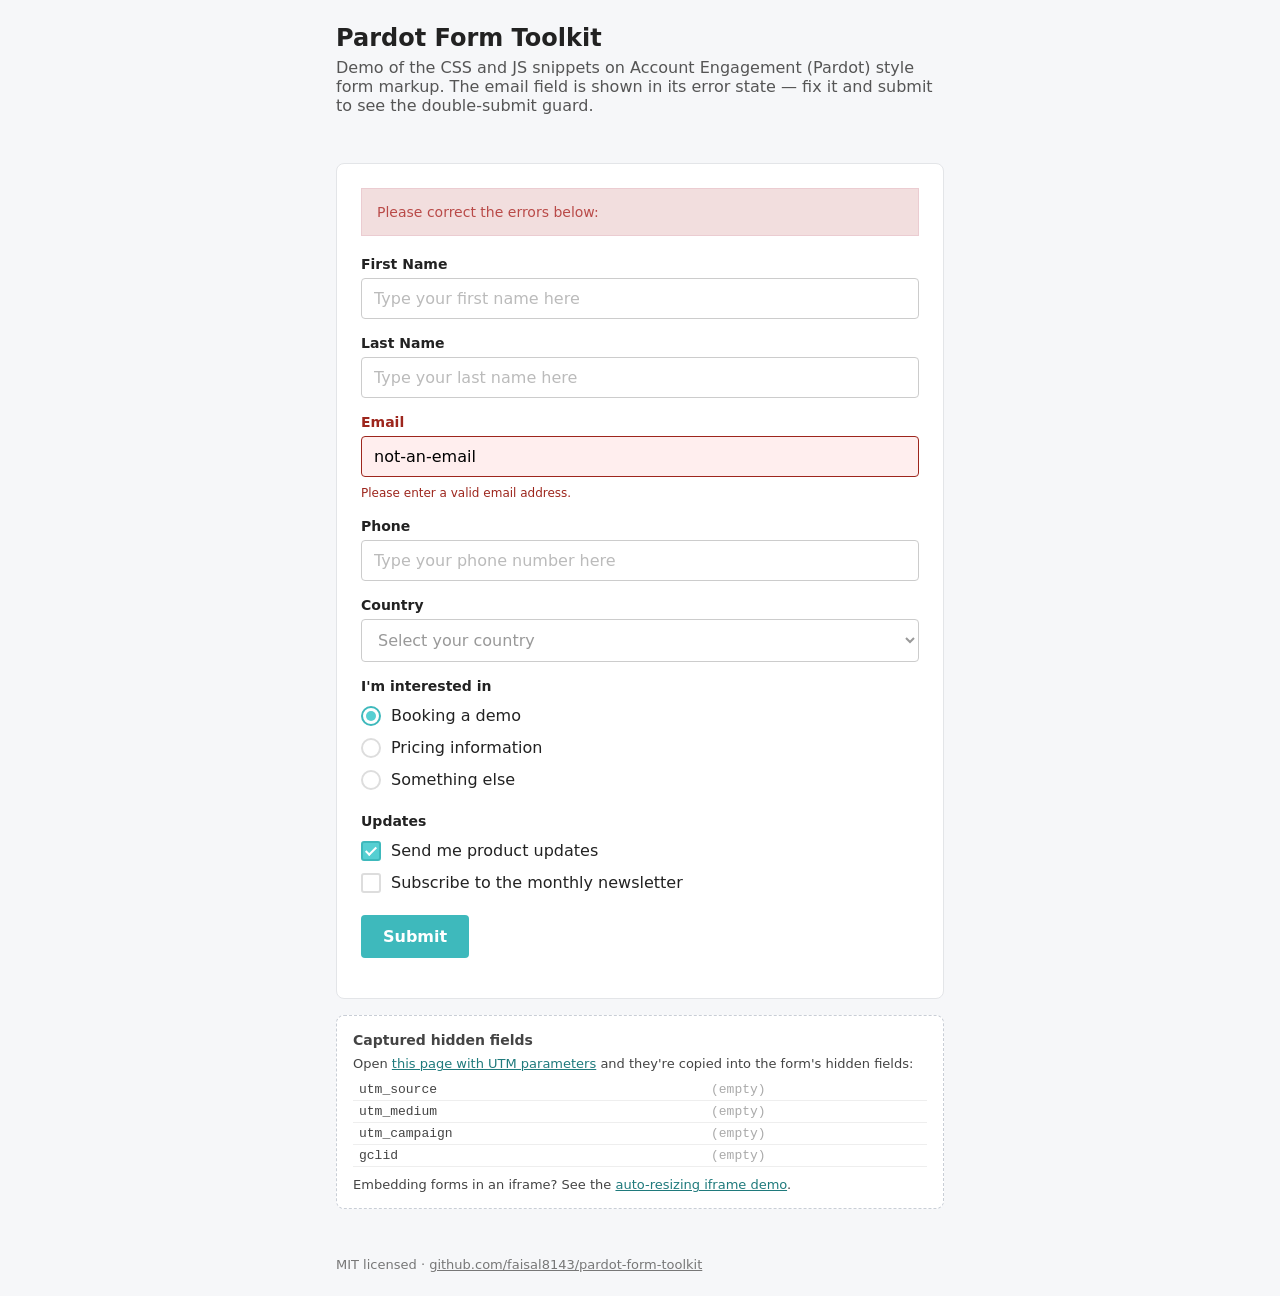
<file: index.html>
<!doctype html>
<html lang="en">
<head>
  <meta charset="utf-8">
  <meta name="viewport" content="width=device-width, initial-scale=1">
  <title>Pardot Form Toolkit — Demo</title>
  <link rel="stylesheet" href="css/pardot-checkbox.css">
  <link rel="stylesheet" href="css/pardot-radio.css">
  <link rel="stylesheet" href="css/pardot-error-states.css">
  <link rel="stylesheet" href="css/sticky-footer.css">
  <style>
    body { font-family: system-ui, -apple-system, "Segoe UI", Roboto, sans-serif; color: #222; background: #f6f7f9; }
    header, main, .footer { width: 100%; max-width: 640px; margin: 0 auto; padding: 24px 16px; }
    header h1 { margin: 0 0 6px; font-size: 24px; }
    header p { margin: 0; color: #555; }
    .card { background: #fff; border: 1px solid #e3e5e8; border-radius: 8px; padding: 24px; }
    form.form#pardot-form p.form-field { margin: 0 0 16px; }
    form.form#pardot-form .field-label { display: block; font-weight: 600; margin-bottom: 6px; font-size: 14px; }
    :where(form.form#pardot-form) :where(input[type=text], input[type=email], input[type=tel], select) {
      width: 100%; padding: 10px 12px; font: inherit; border: 1px solid #ccc; border-radius: 4px; background: #fff;
    }
    form.form#pardot-form select.pft-is-placeholder { color: #999; }
    form.form#pardot-form .value > span { display: block; }
    form.form#pardot-form p.error.no-label { margin: -12px 0 16px; }
    .submit input:disabled { opacity: .7; cursor: progress; }
    .panel { margin-top: 16px; background: #fff; border: 1px dashed #c9ced6; border-radius: 8px; padding: 16px; font-size: 13px; color: #444; }
    .panel h2 { margin: 0 0 8px; font-size: 14px; }
    .panel code { background: #f1f3f5; padding: 1px 4px; border-radius: 3px; }
    .panel table { border-collapse: collapse; width: 100%; }
    .panel td { padding: 3px 6px; border-bottom: 1px solid #eee; font-family: ui-monospace, Menlo, Consolas, monospace; word-break: break-all; }
    .panel a { color: #1f7a7c; }
    #demo-result { display: none; margin-top: 12px; padding: 10px 12px; background: #e9f8f8; border: 1px solid #b7e6e7; border-radius: 4px; color: #1f5f60; }
    .submit input { background: #3eb9bc; color: #fff; border: 0; border-radius: 4px; padding: 12px 22px; font: inherit; font-weight: 600; cursor: pointer; }
    .footer { color: #777; font-size: 13px; }
    .footer a { color: inherit; }
  </style>
</head>
<body>
  <header>
    <h1>Pardot Form Toolkit</h1>
    <p>Demo of the CSS and JS snippets on Account Engagement (Pardot) style form markup. The email field is shown in its error state — fix it and submit to see the double-submit guard.</p>
  </header>

  <main>
    <div class="card">
      <!-- Markup mirrors what Account Engagement renders for a standard form -->
      <form accept-charset="UTF-8" method="post" action="#" class="form" id="pardot-form">
        <p class="errors">Please correct the errors below:</p>

        <p class="form-field first_name pd-text required">
          <label class="field-label" for="first_name">First Name</label>
          <input type="text" name="first_name" id="first_name" value="">
        </p>

        <p class="form-field last_name pd-text required">
          <label class="field-label" for="last_name">Last Name</label>
          <input type="text" name="last_name" id="last_name" value="">
        </p>

        <p class="form-field email pd-text required error">
          <label class="field-label" for="email">Email</label>
          <input type="text" name="email" id="email" value="not-an-email">
        </p>
        <p class="error no-label">Please enter a valid email address.</p>

        <p class="form-field phone pd-text">
          <label class="field-label" for="phone">Phone</label>
          <input type="text" name="phone" id="phone" value="">
        </p>

        <p class="form-field country pd-select required">
          <label class="field-label" for="country">Country</label>
          <select name="country" id="country" data-placeholder="Select your country">
            <option value=""></option>
            <option value="AU">Australia</option>
            <option value="MY">Malaysia</option>
            <option value="PK">Pakistan</option>
            <option value="SG">Singapore</option>
          </select>
        </p>

        <p class="form-field interest pd-radio">
          <label class="field-label">I'm interested in</label>
          <span class="value">
            <span><input type="radio" name="interest" id="interest_0" value="demo" checked><label class="inline" for="interest_0">Booking a demo</label></span>
            <span><input type="radio" name="interest" id="interest_1" value="pricing"><label class="inline" for="interest_1">Pricing information</label></span>
            <span><input type="radio" name="interest" id="interest_2" value="other"><label class="inline" for="interest_2">Something else</label></span>
          </span>
        </p>

        <p class="form-field opt_in pd-checkbox">
          <label class="field-label">Updates</label>
          <span class="value">
            <span><input type="checkbox" name="opt_in" id="opt_in_0" value="yes" checked><label class="inline" for="opt_in_0">Send me product updates</label></span>
            <span><input type="checkbox" name="newsletter" id="opt_in_1" value="yes"><label class="inline" for="opt_in_1">Subscribe to the monthly newsletter</label></span>
          </span>
        </p>

        <!-- Hidden fields filled by js/utm-hidden-fields.js -->
        <p class="form-field utm_source pd-hidden hidden"><input type="hidden" name="utm_source" id="utm_source" value=""></p>
        <p class="form-field utm_medium pd-hidden hidden"><input type="hidden" name="utm_medium" id="utm_medium" value=""></p>
        <p class="form-field utm_campaign pd-hidden hidden"><input type="hidden" name="utm_campaign" id="utm_campaign" value=""></p>
        <p class="form-field gclid pd-hidden hidden"><input type="hidden" name="gclid" id="gclid" value=""></p>

        <p class="submit"><input type="submit" value="Submit"></p>
        <p id="demo-result" role="status">Submitted — the button stayed disabled, so a double-click can't create a duplicate prospect. (Demo only: nothing is sent.)</p>
      </form>
    </div>

    <div class="panel">
      <h2>Captured hidden fields</h2>
      <p style="margin:0 0 8px">Open <a href="?utm_source=linkedin&amp;utm_medium=social&amp;utm_campaign=launch&amp;gclid=demo123">this page with UTM parameters</a> and they're copied into the form's hidden fields:</p>
      <table id="utm-table"><tbody></tbody></table>
      <p style="margin:10px 0 0">Embedding forms in an iframe? See the <a href="examples/embed.html?utm_source=newsletter&amp;utm_campaign=october">auto-resizing iframe demo</a>.</p>
    </div>
  </main>

  <footer class="footer">
    MIT licensed · <a href="https://github.com/faisal8143/pardot-form-toolkit">github.com/faisal8143/pardot-form-toolkit</a>
  </footer>

  <script src="js/field-attributes.js"></script>
  <script src="js/select-placeholder.js"></script>
  <script src="js/utm-hidden-fields.js"></script>
  <script src="js/submit-guard.js"></script>
  <script>
    // Demo only: show captured values and stop the real POST
    (function () {
      var rows = ['utm_source', 'utm_medium', 'utm_campaign', 'gclid'].map(function (name) {
        var v = document.getElementById(name).value;
        return '<tr><td>' + name + '</td><td>' + (v ? v.replace(/[<>&"]/g, '') : '<span style="color:#aaa">(empty)</span>') + '</td></tr>';
      });
      document.querySelector('#utm-table tbody').innerHTML = rows.join('');
      document.getElementById('pardot-form').addEventListener('submit', function (e) {
        e.preventDefault(); // runs after submit-guard.js, so the guard still locks the button
        document.getElementById('demo-result').style.display = 'block';
      });
    })();
  </script>
</body>
</html>
</file>
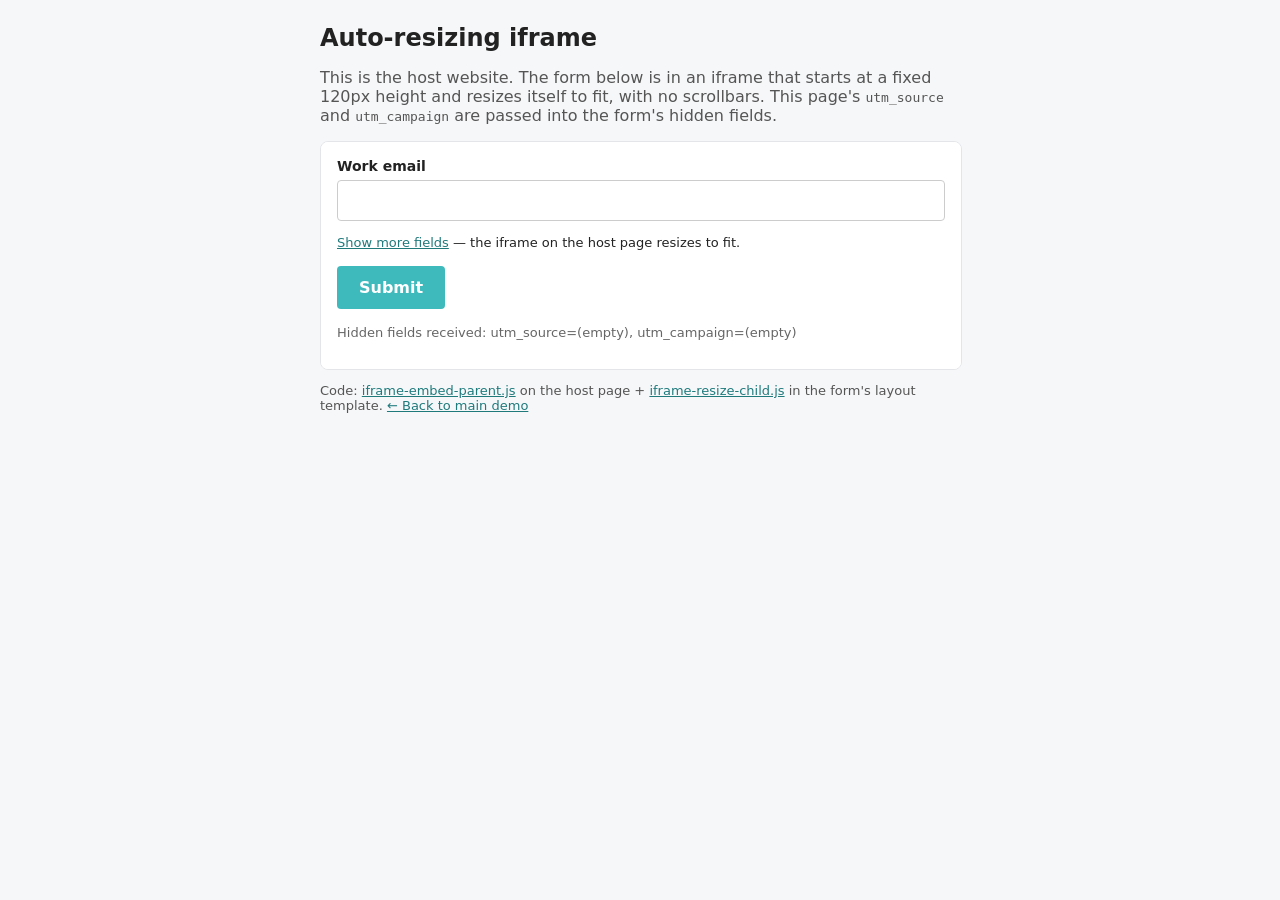
<file: examples/embed.html>
<!doctype html>
<html lang="en">
<head>
  <meta charset="utf-8">
  <meta name="viewport" content="width=device-width, initial-scale=1">
  <title>Auto-resizing Pardot iframe — Demo</title>
  <style>
    body { margin: 0; font-family: system-ui, -apple-system, "Segoe UI", Roboto, sans-serif; color: #222; background: #f6f7f9; }
    main { max-width: 640px; margin: 0 auto; padding: 24px 16px; }
    h1 { font-size: 24px; margin: 0 0 6px; }
    p { color: #555; }
    iframe { display: block; width: 100%; border: 1px solid #e3e5e8; border-radius: 8px; background: #fff; transition: height .15s; }
    .note { font-size: 13px; }
    a { color: #1f7a7c; }
  </style>
</head>
<body>
  <main>
    <h1>Auto-resizing iframe</h1>
    <p>This is the host website. The form below is in an iframe that starts at a fixed 120px height and resizes itself to fit, with no scrollbars. This page's <code>utm_source</code> and <code>utm_campaign</code> are passed into the form's hidden fields.</p>

    <iframe data-pardot-form src="embedded-form.html" height="120" title="Contact form"></iframe>

    <p class="note">Code: <a href="https://github.com/faisal8143/pardot-form-toolkit/blob/main/js/iframe-embed-parent.js">iframe-embed-parent.js</a> on the host page + <a href="https://github.com/faisal8143/pardot-form-toolkit/blob/main/js/iframe-resize-child.js">iframe-resize-child.js</a> in the form's layout template. <a href="../">← Back to main demo</a></p>
  </main>
  <script src="../js/iframe-embed-parent.js"></script>
</body>
</html>
</file>
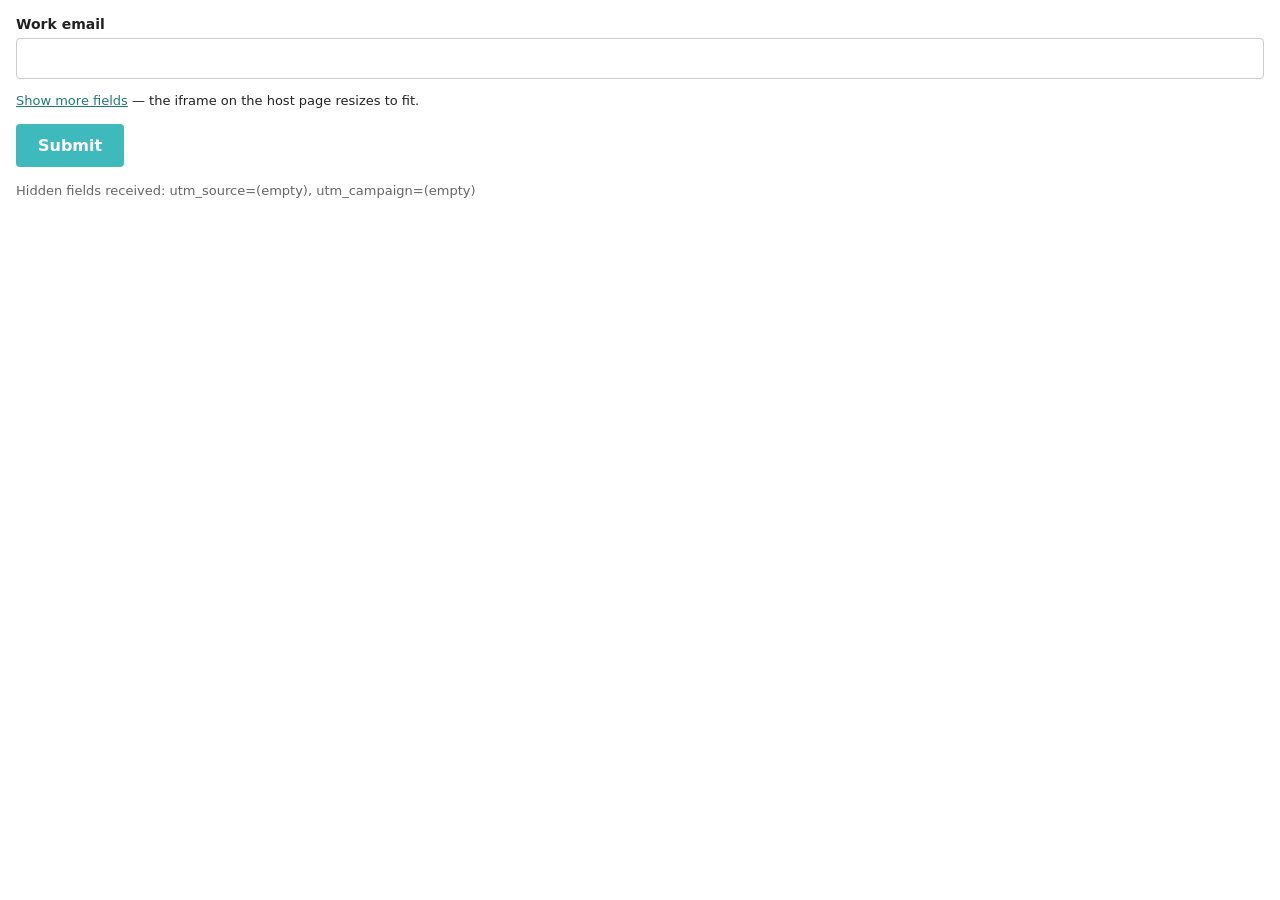
<file: examples/embedded-form.html>
<!doctype html>
<html lang="en">
<head>
  <meta charset="utf-8">
  <meta name="viewport" content="width=device-width, initial-scale=1">
  <title>Embedded Pardot form (example)</title>
  <!-- In Account Engagement this file is your form's Layout Template -->
  <link rel="stylesheet" href="../css/pardot-checkbox.css">
  <link rel="stylesheet" href="../css/pardot-error-states.css">
  <style>
    body { margin: 0; padding: 16px; font-family: system-ui, -apple-system, "Segoe UI", Roboto, sans-serif; color: #222; background: #fff; }
    form.form#pardot-form p.form-field { margin: 0 0 14px; }
    form.form#pardot-form .field-label { display: block; font-weight: 600; margin-bottom: 6px; font-size: 14px; }
    :where(form.form#pardot-form) :where(input[type=text], input[type=email], textarea) {
      width: 100%; box-sizing: border-box; padding: 10px 12px; font: inherit; border: 1px solid #ccc; border-radius: 4px;
    }
    .submit input { background: #3eb9bc; color: #fff; border: 0; border-radius: 4px; padding: 12px 22px; font: inherit; font-weight: 600; cursor: pointer; }
    #extra { display: none; }
    .toggle { font-size: 13px; margin: 0 0 14px; }
    .toggle button { font: inherit; background: none; border: 0; color: #1f7a7c; text-decoration: underline; cursor: pointer; padding: 0; }
  </style>
</head>
<body>
  <form accept-charset="UTF-8" method="post" action="#" class="form" id="pardot-form">
    <p class="form-field email pd-text required">
      <label class="field-label" for="email">Work email</label>
      <input type="email" name="email" id="email" required>
    </p>

    <p class="toggle"><button type="button" id="grow">Show more fields</button> — the iframe on the host page resizes to fit.</p>

    <div id="extra">
      <p class="form-field company pd-text">
        <label class="field-label" for="company">Company</label>
        <input type="text" name="company" id="company">
      </p>
      <p class="form-field comments pd-textarea">
        <label class="field-label" for="comments">How can we help?</label>
        <textarea name="comments" id="comments" rows="5"></textarea>
      </p>
    </div>

    <p class="form-field utm_source pd-hidden hidden"><input type="hidden" name="utm_source" id="utm_source"></p>
    <p class="form-field utm_campaign pd-hidden hidden"><input type="hidden" name="utm_campaign" id="utm_campaign"></p>

    <p class="submit"><input type="submit" value="Submit"></p>
  </form>
  <p style="font-size:13px;color:#666">Hidden fields received: <span id="received"></span></p>

  <script src="../js/utm-hidden-fields.js"></script>
  <script src="../js/submit-guard.js"></script>
  <script src="../js/iframe-resize-child.js"></script>
  <script>
    // Demo only
    document.getElementById('grow').addEventListener('click', function () {
      var extra = document.getElementById('extra');
      var open = extra.style.display === 'block';
      extra.style.display = open ? 'none' : 'block';
      this.textContent = open ? 'Show more fields' : 'Hide extra fields';
    });
    document.getElementById('received').textContent =
      'utm_source=' + (document.getElementById('utm_source').value || '(empty)') +
      ', utm_campaign=' + (document.getElementById('utm_campaign').value || '(empty)');
    document.getElementById('pardot-form').addEventListener('submit', function (e) { e.preventDefault(); });
  </script>
</body>
</html>
</file>
<file: css/pardot-checkbox.css>
/*
 * Pardot Form Toolkit — Custom checkboxes
 * Works with Account Engagement (Pardot) form markup: <p class="pd-checkbox"> … <input type="checkbox"> <label> …
 * Pure CSS, no icon font needed.
 */
:root {
  --pft-accent: #56cfd2;
  --pft-accent-dark: #3eb9bc;
  --pft-border: #dddddd;
  --pft-box-size: 20px;
}

/* Visually hide the native checkbox but keep it focusable and accessible */
.pd-checkbox input[type="checkbox"] {
  position: absolute;
  opacity: 0;
  width: 1px;
  height: 1px;
  margin: 0;
}

.pd-checkbox input[type="checkbox"] + label {
  position: relative;
  display: inline-flex;
  align-items: center;
  gap: 10px;
  margin: 5px 0;
  cursor: pointer;
  line-height: 1.4;
}

/* Unchecked box */
.pd-checkbox input[type="checkbox"] + label::before {
  content: "";
  flex: 0 0 var(--pft-box-size);
  width: var(--pft-box-size);
  height: var(--pft-box-size);
  box-sizing: border-box;
  background: #fff;
  border: 2px solid var(--pft-border);
  border-radius: 3px;
  transition: background-color .15s, border-color .15s;
}

/* Tick mark */
.pd-checkbox input[type="checkbox"] + label::after {
  content: "";
  position: absolute;
  left: 7px;
  top: 50%;
  width: 6px;
  height: 11px;
  border: solid #fff;
  border-width: 0 2px 2px 0;
  transform: translateY(-60%) rotate(45deg);
  opacity: 0;
  transition: opacity .15s;
}

/* Checked */
.pd-checkbox input[type="checkbox"]:checked + label::before {
  background: var(--pft-accent);
  border-color: var(--pft-accent-dark);
}
.pd-checkbox input[type="checkbox"]:checked + label::after {
  opacity: 1;
}

/* Keyboard focus */
.pd-checkbox input[type="checkbox"]:focus-visible + label::before {
  outline: 2px solid var(--pft-accent-dark);
  outline-offset: 2px;
}
</file>
<file: css/pardot-radio.css>
/*
 * Pardot Form Toolkit — Custom radio buttons
 * Works with Account Engagement (Pardot) form markup: <p class="pd-radio"> … <input type="radio"> <label> …
 * Pure CSS, no icon font needed.
 */
:root {
  --pft-accent: #56cfd2;
  --pft-accent-dark: #3eb9bc;
  --pft-border: #dddddd;
  --pft-radio-size: 20px;
}

.pd-radio input[type="radio"] {
  position: absolute;
  opacity: 0;
  width: 1px;
  height: 1px;
  margin: 0;
}

.pd-radio input[type="radio"] + label {
  position: relative;
  display: inline-flex;
  align-items: center;
  gap: 10px;
  margin: 5px 0;
  cursor: pointer;
  line-height: 1.4;
}

/* Outer ring */
.pd-radio input[type="radio"] + label::before {
  content: "";
  flex: 0 0 var(--pft-radio-size);
  width: var(--pft-radio-size);
  height: var(--pft-radio-size);
  box-sizing: border-box;
  background: #fff;
  border: 2px solid var(--pft-border);
  border-radius: 50%;
  transition: border-color .15s;
}

/* Inner dot */
.pd-radio input[type="radio"] + label::after {
  content: "";
  position: absolute;
  left: 5px;
  top: 50%;
  width: 10px;
  height: 10px;
  border-radius: 50%;
  background: var(--pft-accent);
  transform: translateY(-50%) scale(0);
  transition: transform .15s;
}

.pd-radio input[type="radio"]:checked + label::before {
  border-color: var(--pft-accent-dark);
}
.pd-radio input[type="radio"]:checked + label::after {
  transform: translateY(-50%) scale(1);
}

.pd-radio input[type="radio"]:focus-visible + label::before {
  outline: 2px solid var(--pft-accent-dark);
  outline-offset: 2px;
}
</file>
<file: css/pardot-error-states.css>
/*
 * Pardot Form Toolkit — Validation & error states
 * Styles the classes Account Engagement (Pardot) adds on failed submit:
 *   p.errors (summary banner), p.error (field wrapper), span.error.no-label (field message)
 */
:root {
  --pft-error: #9d261d;
  --pft-error-bg: #ffeeee;
  --pft-error-banner-bg: #f2dede;
  --pft-error-banner-border: #ebccd1;
  --pft-error-banner-text: #b94a48;
  --pft-focus: #66afe9;
  --pft-placeholder: #bbbbbb;
}

/* Invalid fields */
form.form#pardot-form .error input,
form.form#pardot-form .error select,
form.form#pardot-form .error textarea {
  background-color: var(--pft-error-bg);
  border-color: var(--pft-error);
}

form.form#pardot-form .error .field-label {
  color: var(--pft-error);
}

/* Placeholder colour */
form.form#pardot-form ::placeholder {
  color: var(--pft-placeholder);
  opacity: 1;
}

/* Focus state for valid fields */
form.form#pardot-form p:not(.error) input:focus,
form.form#pardot-form p:not(.error) select:focus,
form.form#pardot-form p:not(.error) textarea:focus {
  border-color: var(--pft-focus);
  outline: none;
}

/* Field-level error message */
form.form#pardot-form p { position: relative; }

form.form#pardot-form span.error.no-label,
form.form#pardot-form p.error.no-label {
  display: block;
  margin: 0;
  padding: 4px 0 0;
  color: var(--pft-error);
  font-size: 12px;
  font-weight: normal;
  line-height: 1.375;
}

/* Summary banner at the top of the form */
form.form#pardot-form p.errors {
  width: 100%;
  box-sizing: border-box;
  margin: 0 0 20px;
  padding: 15px;
  background-color: var(--pft-error-banner-bg);
  border: 1px solid var(--pft-error-banner-border);
  border-radius: 0;
  color: var(--pft-error-banner-text);
  font-size: 14px;
}

/* Make sure radio/checkbox groups show their error message */
form.form#pardot-form p.error.pd-radio,
form.form#pardot-form p.error.pd-checkbox,
form.form#pardot-form p.error.pd-radio span.error.no-label,
form.form#pardot-form p.error.pd-checkbox span.error.no-label {
  display: block !important;
}
</file>
<file: css/sticky-footer.css>
/*
 * Pardot Form Toolkit — Sticky footer for landing pages
 * Keeps the footer at the bottom of short Pardot landing pages / CloudPages.
 * Markup: <body> <header>…</header> <main>…</main> <footer class="footer">…</footer> </body>
 */
*,
*::before,
*::after {
  box-sizing: border-box;
}

body {
  min-height: 100vh;
  margin: 0;
  display: flex;
  flex-direction: column;
}

body > main {
  flex: 1 0 auto;
}

.footer {
  flex-shrink: 0;
}
</file>
